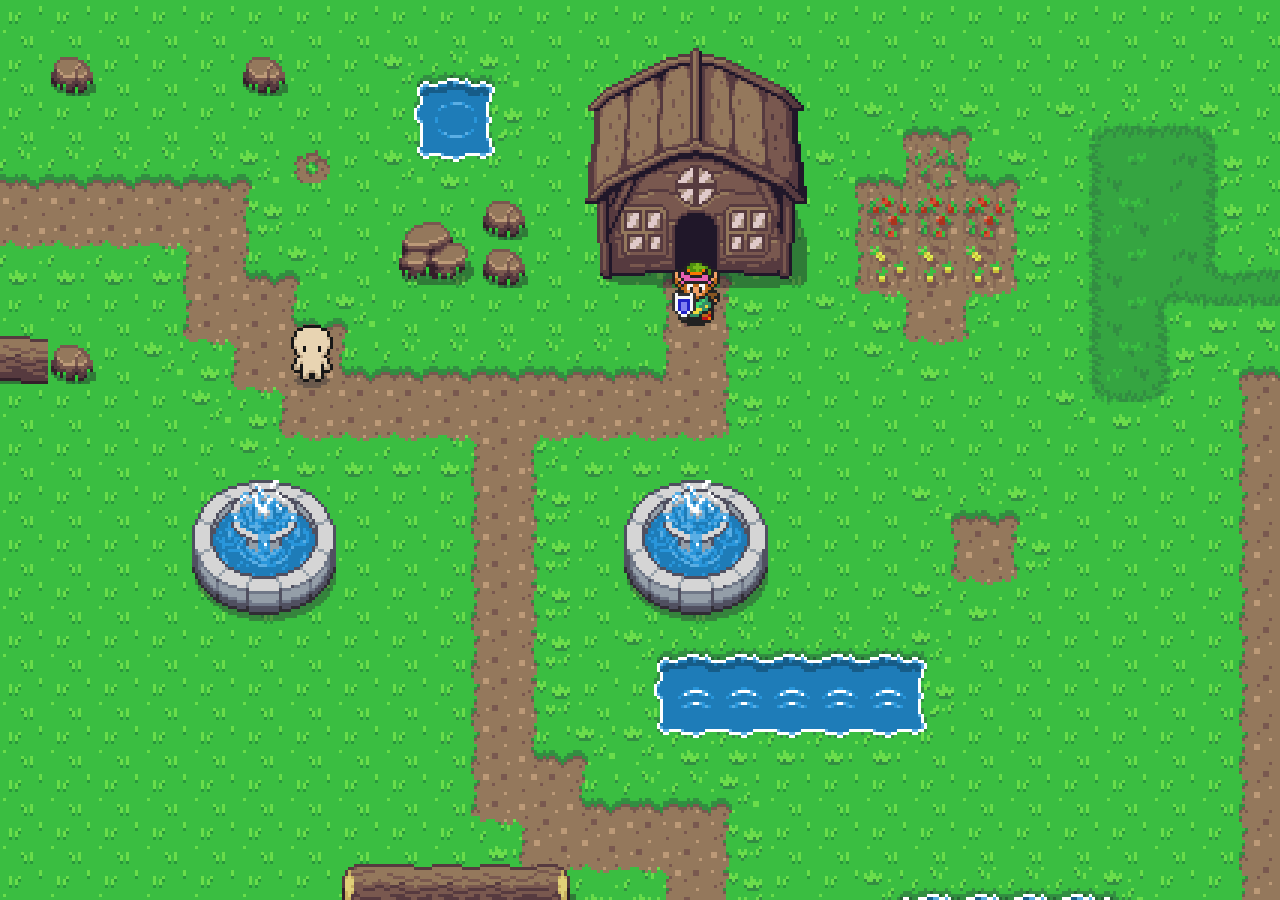
<file: index.html>
<html>
    <head>
        <meta http-equiv=“Pragma” content=”no-cache”>
        <meta http-equiv=“Expires” content=”-1″>
        <meta http-equiv=“CACHE-CONTROL” content=”NO-CACHE”>
        <link rel="preload" href="fonts/YanoneKaffeesatz-VariableFont_wght.ttf" as="font" type="font/ttf" crossorigin>
        <script defer src="./fonts/fontawesome/js/all.js"></script>
        <style>

            /* @import url('https://fonts.googleapis.com/css2?family=Yanone+Kaffeesatz&display=swap'); */
            @import url('./toast.css');
            @import url('./data/quests/dialog.css');
            @import url('./transitions.css');
            * { margin:0; padding:0; }
            html, body{
                width:100%;
                height: 100%;
                background-color: black;
            }
            .main-canvas, :focus {
                outline: none;
                display:block;
                background-color: black;
                image-rendering: optimizeSpeed;
            }
            @font-face { font-family: 'Yanone Kaffeesatz'; src: url('fonts/YanoneKaffeesatz-VariableFont_wght.ttf'); }
            /* @font-face { font-family: 'Zelda'; src: url('./fonts/Ravenna.ttf'); } */
            /* @font-face { font-family: 'Zelda'; src: url('./fonts/Triforce.ttf'); } */
        </style>
    </head>
    <body  transition-style="in:circle:center">
        <canvas id='main-canvas' class='main-canvas' width="100%" height="100%" tabindex="1"></canvas>
        
        <div id='ui-layer'></div>
        <div id='alert-stack'></div>
        <script type="module" src='./main.js'></script>
    </body>
</html>
</file>
